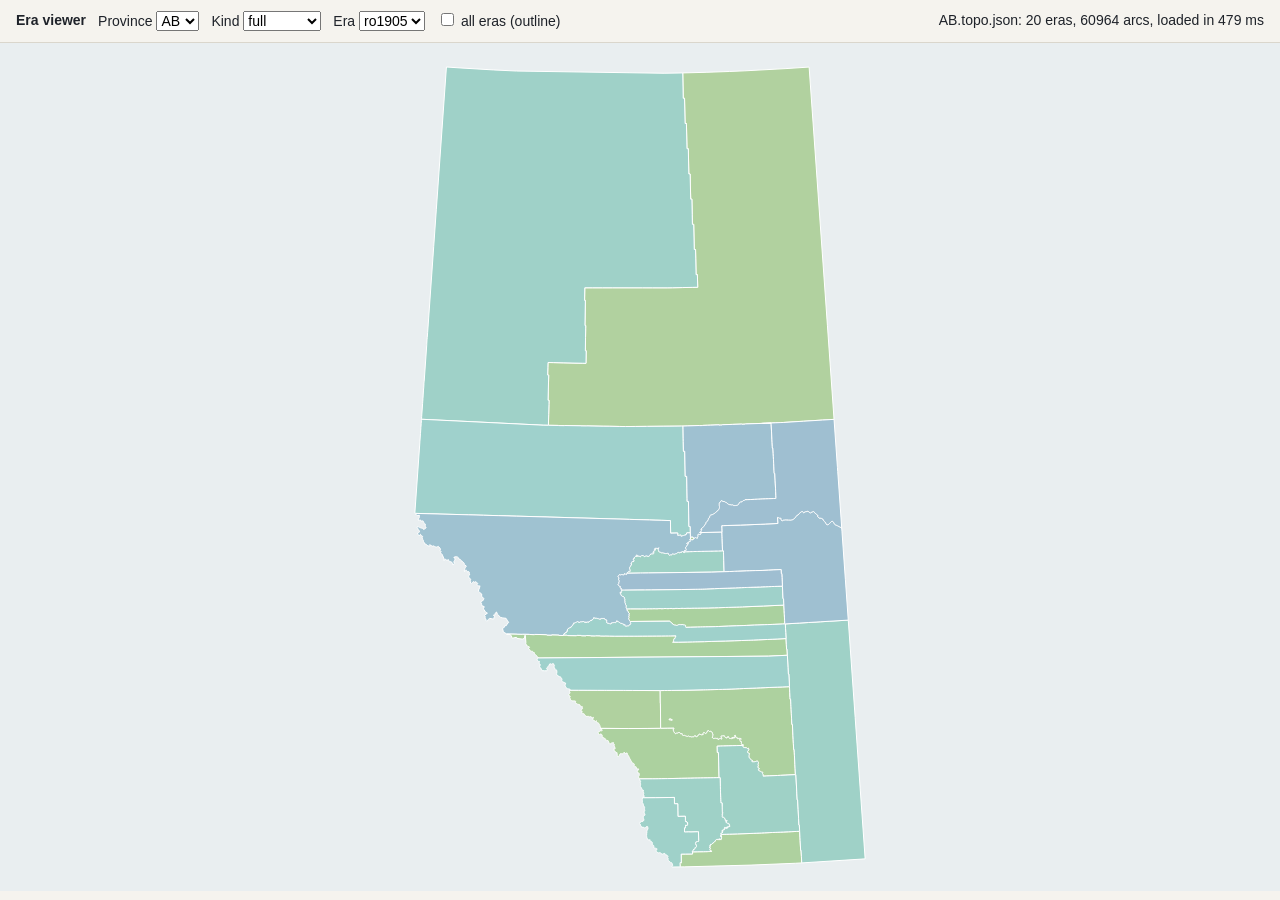
<file: era_viewer.html>
<!doctype html>
<html lang="en">
<head>
<meta charset="utf-8" />
<title>PED Atlas · era viewer</title>
<meta name="viewport" content="width=device-width, initial-scale=1" />
<style>
  :root { --bg: #F5F3EE; --fg: #1E2229; --line: #DAD6CC; --water: #E9EEF0; --accent: #1F6F78; }
  @media (prefers-color-scheme: dark) { :root { --bg: #15181C; --fg: #E8E6E1; --line: #303740; --water: #0F1A22; --accent: #5FB3BC; } }
  body { margin: 0; font: 14px/1.4 -apple-system, 'IBM Plex Sans', sans-serif; background: var(--bg); color: var(--fg); }
  header { display: flex; gap: 12px; align-items: center; padding: 10px 16px; border-bottom: 1px solid var(--line); flex-wrap: wrap; }
  select, label { font: inherit; }
  canvas { display: block; width: 100vw; height: calc(100vh - 52px); background: var(--water); cursor: crosshair; }
  #info { margin-left: auto; font-variant-numeric: tabular-nums; }
</style>
</head>
<body>
<header>
  <strong>Era viewer</strong>
  <label>Province <select id="prov"></select></label>
  <label>Kind <select id="kind"><option value="full">full</option><option value="overview">overview</option></select></label>
  <label>Era <select id="era"></select></label>
  <label><input type="checkbox" id="all" /> all eras (outline)</label>
  <span id="info"></span>
</header>
<canvas id="c"></canvas>
<script src="vendor/topojson-client.min.js"></script>
<script>
(async () => {
  const dataBase = new URL('data/', location.origin + location.pathname.replace(/[^/]*$/, '')).toString();
  const q = new URLSearchParams(location.search);
  const $ = (id) => document.getElementById(id);
  const canvas = $('c'), ctx = canvas.getContext('2d');
  // Options are built with DOM nodes; file and property values are data.
  const fillSelect = (sel, vals) => sel.replaceChildren(...vals.map((v) => { const o = document.createElement('option'); o.value = v; o.textContent = v; return o; }));
  const manifest = await (await fetch(dataBase + 'manifest.json')).json();
  const provs = manifest.provinces ?? [];
  fillSelect($('prov'), provs);
  $('prov').value = q.get('prov') && provs.includes(q.get('prov')) ? q.get('prov') : provs[0];
  $('kind').value = q.get('kind') === 'overview' ? 'overview' : 'full';

  let topo = null, eras = [], features = {}, hover = null;
  const hatch = (() => { const o = document.createElement('canvas'); o.width = o.height = 8; const x = o.getContext('2d'); x.strokeStyle = '#B8860B'; x.lineWidth = 2; x.beginPath(); x.moveTo(0, 8); x.lineTo(8, 0); x.stroke(); return ctx.createPattern(o, 'repeat'); })();

  async function load() {
    const pr = $('prov').value, kind = $('kind').value;
    const file = kind === 'overview' ? `${pr}.overview.topo.json` : `${pr}.topo.json`;
    const t0 = performance.now();
    topo = await (await fetch(dataBase + 'geo/' + file)).json();
    eras = Object.keys(topo.objects).sort();
    features = {};
    for (const e of eras) features[e] = topojson.feature(topo, topo.objects[e]).features;
    fillSelect($('era'), eras);
    if (q.get('era') && eras.includes(q.get('era'))) $('era').value = q.get('era');
    $('info').textContent = `${file}: ${eras.length} eras, ${topo.arcs.length} arcs, loaded in ${Math.round(performance.now() - t0)} ms`;
    draw();
  }

  function bboxOf(fs) {
    let x0 = Infinity, y0 = Infinity, x1 = -Infinity, y1 = -Infinity;
    const walk = (c) => { if (typeof c[0] === 'number') { if (c[0] < x0) x0 = c[0]; if (c[0] > x1) x1 = c[0]; if (c[1] < y0) y0 = c[1]; if (c[1] > y1) y1 = c[1]; } else c.forEach(walk); };
    for (const f of fs) if (f.geometry) walk(f.geometry.coordinates);
    return [x0, y0, x1, y1];
  }
  let tf = { k: 1, tx: 0, ty: 0 };
  function fit(fs) {
    const [x0, y0, x1, y1] = bboxOf(fs);
    const w = canvas.width, h = canvas.height, pad = 24;
    const k = Math.min((w - 2 * pad) / (x1 - x0), (h - 2 * pad) / (y1 - y0));
    tf = { k, tx: (w - k * (x1 + x0)) / 2, ty: (h + k * (y1 + y0)) / 2 };
  }
  const px = (p) => [tf.k * p[0] + tf.tx, -tf.k * p[1] + tf.ty];
  function path(g) {
    const rings = g.type === 'Polygon' ? [g.coordinates] : g.type === 'MultiPolygon' ? g.coordinates : [];
    ctx.beginPath();
    for (const poly of rings) for (const ring of poly) ring.forEach((p, i) => { const [x, y] = px(p); i ? ctx.lineTo(x, y) : ctx.moveTo(x, y); });
    ctx.closePath();
  }
  function draw() {
    const dpr = window.devicePixelRatio || 1;
    canvas.width = canvas.clientWidth * dpr; canvas.height = canvas.clientHeight * dpr;
    ctx.setTransform(1, 0, 0, 1, 0, 0);
    ctx.clearRect(0, 0, canvas.width, canvas.height);
    const era = $('era').value; const fs = features[era] ?? [];
    fit(fs);
    const fg = getComputedStyle(document.documentElement).getPropertyValue('--fg').trim();
    if ($('all').checked) {
      ctx.lineWidth = 0.5 * dpr; ctx.strokeStyle = 'rgba(128,128,128,0.35)';
      for (const e of eras) if (e !== era) for (const f of features[e]) { if (f.geometry) { path(f.geometry); ctx.stroke(); } }
    }
    for (const f of fs) {
      if (!f.geometry) continue;
      path(f.geometry);
      const fl = f.properties?.geo_role === 'floterial';
      if (fl) { ctx.fillStyle = hatch; ctx.fill(); ctx.lineWidth = 3 * dpr; ctx.strokeStyle = '#B8860B'; ctx.stroke(); continue; }
      const hov = hover && hover.id === f.id;
      ctx.fillStyle = hov ? '#1F6F78' : `hsl(${(hashId(String(f.id)) % 360)}, 35%, ${fg === '#E8E6E1' ? 38 : 72}%)`;
      ctx.fill(); ctx.lineWidth = 1 * dpr; ctx.strokeStyle = fg === '#E8E6E1' ? '#15181C' : '#FFFFFF'; ctx.stroke();
    }
  }
  function hashId(s) { let h = 0; for (const c of s) h = (h * 31 + c.charCodeAt(0)) >>> 0; return h; }
  function inside(pt, ring) { let c = false; for (let i = 0, j = ring.length - 1; i < ring.length; j = i++) { const [xi, yi] = ring[i], [xj, yj] = ring[j]; if (((yi > pt[1]) !== (yj > pt[1])) && (pt[0] < (xj - xi) * (pt[1] - yi) / (yj - yi) + xi)) c = !c; } return c; }
  function hitTest(pt) {
    const fs = features[$('era').value] ?? []; const out = [];
    for (const f of fs) { const g = f.geometry; if (!g) continue; const polys = g.type === 'Polygon' ? [g.coordinates] : g.coordinates; for (const poly of polys) { if (inside(pt, poly[0]) && !poly.slice(1).some((h) => inside(pt, h))) { out.push(f); break; } } }
    return out;
  }
  canvas.addEventListener('mousemove', (ev) => {
    const dpr = window.devicePixelRatio || 1;
    const x = ev.offsetX * dpr, y = ev.offsetY * dpr;
    const pt = [(x - tf.tx) / tf.k, (tf.ty - y) / tf.k];
    const hits = hitTest(pt);
    hover = hits.find((f) => f.properties?.geo_role !== 'floterial') ?? hits[0] ?? null;
    $('info').textContent = hits.length ? hits.map((f) => `${f.properties.pedname} [${f.properties.geo_role}] ${Number(f.properties.areakm_net).toLocaleString()} km²`).join('  +  ') : '';
    draw();
  });
  window.addEventListener('resize', draw);
  $('prov').onchange = load; $('kind').onchange = load; $('era').onchange = draw; $('all').onchange = draw;
  await load();
})();
</script>
</body>
</html>
</file>
